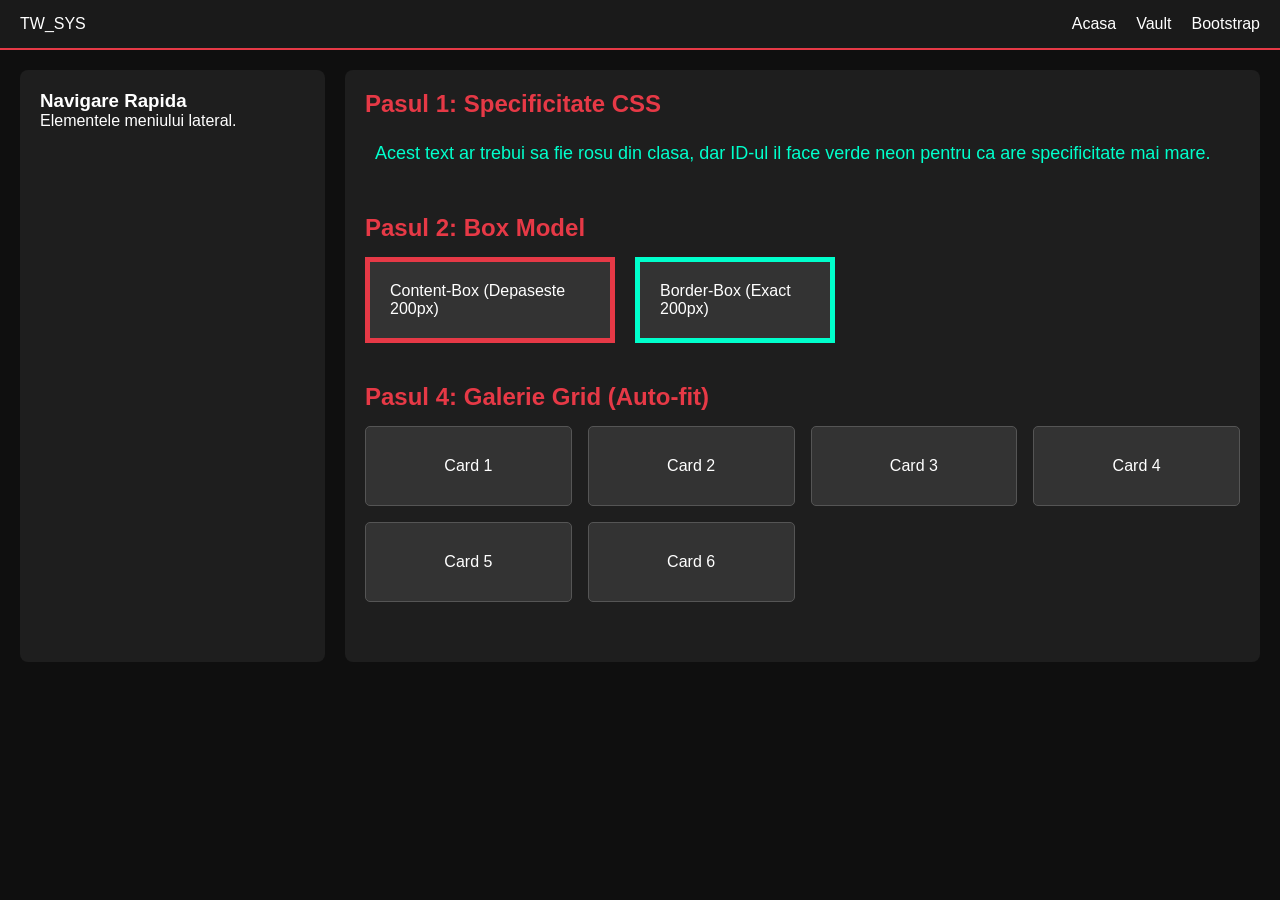
<file: HTML/index.html>
<!DOCTYPE html>
<html lang="ro">
<head>
    <meta charset="UTF-8">
    <meta name="viewport" content="width=device-width, initial-scale=1.0">
    <title>Comunitatea TW</title>
    <link rel="stylesheet" href="../CSS/style.css">
</head>
<body>
    <!-- Step 3: Flexbox Navigation -->
    <nav>
        <div class="brand">TW_SYS</div>
        <div class="nav-links">
            <a href="#">Acasa</a>
            <a href="#">Vault</a>
            <a href="bootstrap-gallery.html">Bootstrap</a>
        </div>
    </nav>

    <!-- Step 5: Responsive Layout (Sidebar + Main) -->
    <div class="layout">
        <aside class="sidebar">
            <h3>Navigare Rapida</h3>
            <p>Elementele meniului lateral.</p>
        </aside>
        
        <main class="content">
            <!-- Step 1: CSS Selectors -->
            <section>
                <h2>Pasul 1: Specificitate CSS</h2>
                <p class="important" id="regula-castigatoare">Acest text ar trebui sa fie rosu din clasa, dar ID-ul il face verde neon pentru ca are specificitate mai mare.</p>
            </section>

            <!-- Step 2: CSS Box Model -->
            <section>
                <h2>Pasul 2: Box Model</h2>
                <div class="box-container">
                    <div class="card-a">Content-Box (Depaseste 200px)</div>
                    <div class="card-b">Border-Box (Exact 200px)</div>
                </div>
            </section>

            <!-- Step 4: CSS Grid Gallery -->
            <section>
                <h2>Pasul 4: Galerie Grid (Auto-fit)</h2>
                <div class="gallery">
                    <div class="grid-card">Card 1</div>
                    <div class="grid-card">Card 2</div>
                    <div class="grid-card">Card 3</div>
                    <div class="grid-card">Card 4</div>
                    <div class="grid-card">Card 5</div>
                    <div class="grid-card">Card 6</div>
                </div>
            </section>
        </main>
    </div>
</body>
</html>
</file>
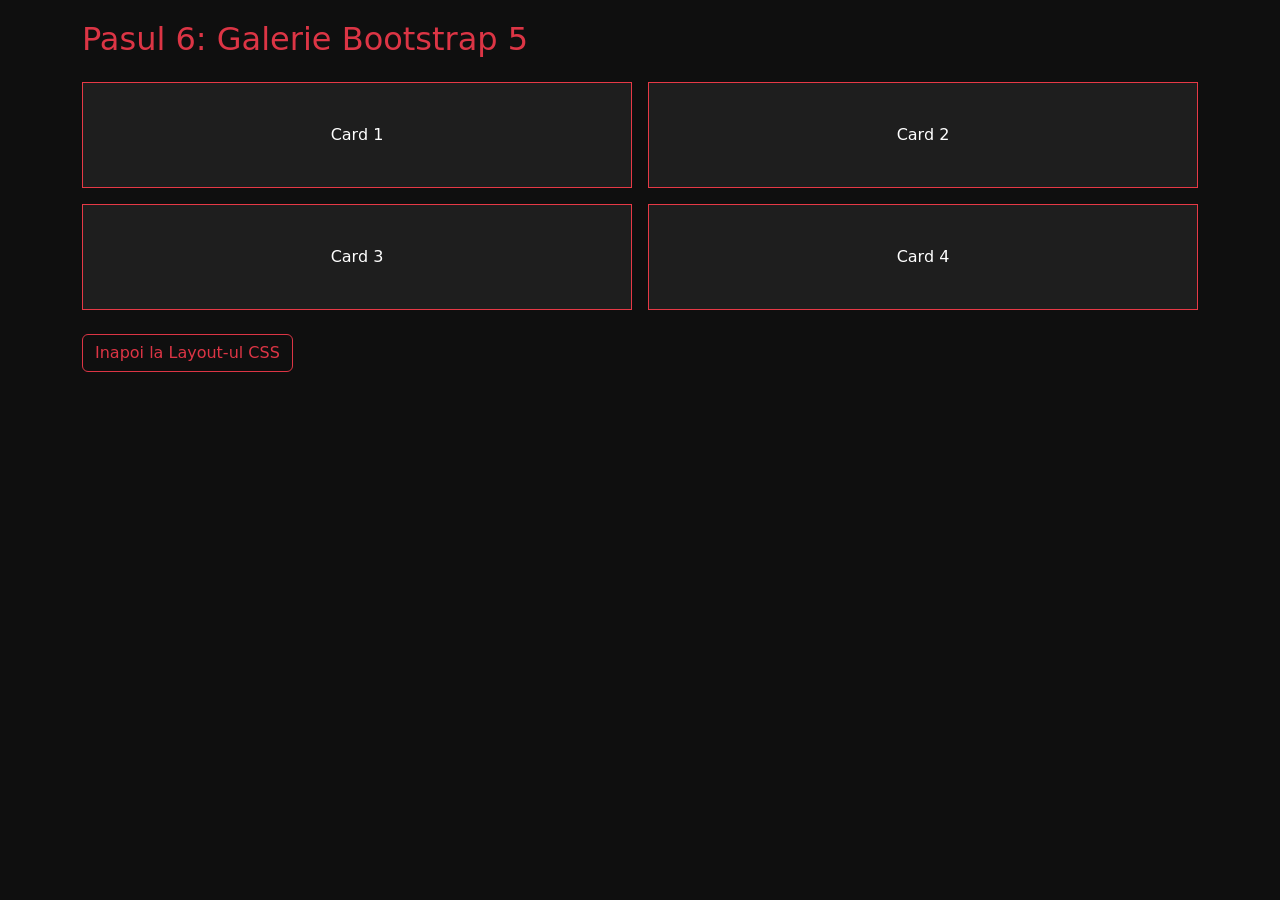
<file: HTML/bootstrap-gallery.html>
<!DOCTYPE html>
<html lang="ro">
<head>
    <meta charset="UTF-8">
    <meta name="viewport" content="width=device-width, initial-scale=1.0">
    <title>Bootstrap Gallery</title>
    <link href="https://cdn.jsdelivr.net/npm/bootstrap@5.3.3/dist/css/bootstrap.min.css" rel="stylesheet">
    <style>
        body { background-color: #0f0f0f; color: white; padding: 20px; }
        .card-custom { background-color: #1e1e1e; border: 1px solid #e63946; padding: 40px; text-align: center; }
    </style>
</head>
<body>
    <div class="container">
        <h2 class="mb-4 text-danger">Pasul 6: Galerie Bootstrap 5</h2>
        <div class="row g-3">
            <div class="col-12 col-md-6"><div class="card-custom">Card 1</div></div>
            <div class="col-12 col-md-6"><div class="card-custom">Card 2</div></div>
            <div class="col-12 col-md-6"><div class="card-custom">Card 3</div></div>
            <div class="col-12 col-md-6"><div class="card-custom">Card 4</div></div>
        </div>
        <a href="index.html" class="btn btn-outline-danger mt-4">Inapoi la Layout-ul CSS</a>
    </div>
</body>
</html>
</file>
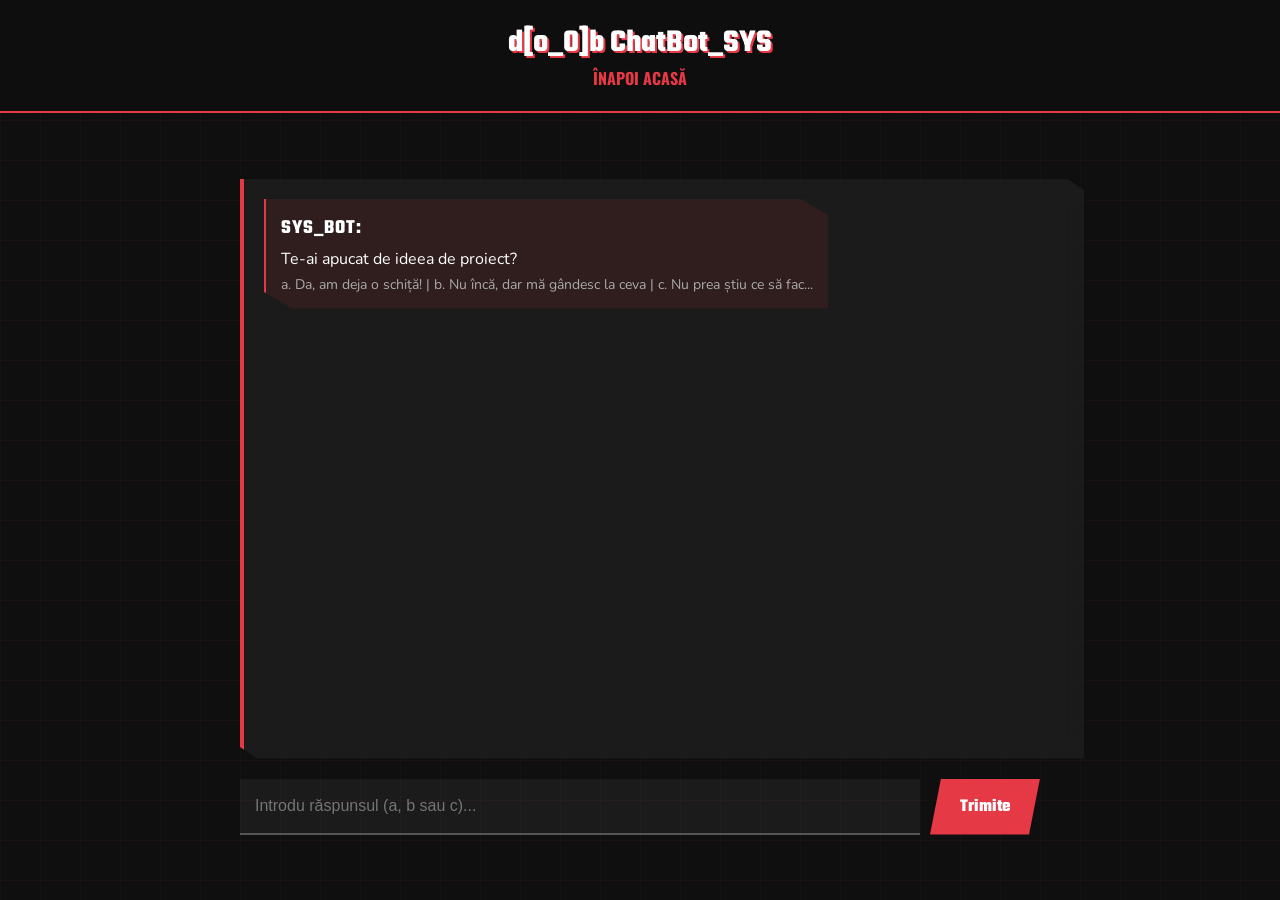
<file: HTML/chatbot.html>
<!DOCTYPE html>
<html lang="ro">
<head>
    <meta charset="UTF-8">
    <meta name="viewport" content="width=device-width, initial-scale=1.0">
    <title>Chatbot - Comunitatea TW</title>
    <link rel="stylesheet" href="../CSS/chatbot_style.css">
</head>
<body>
    <header>
        <div class="header-container">
            <h1>d[o_0]b ChatBot_SYS</h1>
            <nav>
                <a href="home.html">Înapoi Acasă</a>
            </nav>
        </div>
    </header>
    
    <main>
        <div class="chat-container" id="chat-container"></div>
        <form id="chat-form">
            <input type="text" id="user-input" placeholder="Introdu răspunsul (a, b sau c)..." autocomplete="off">
            <button type="submit" class="btn">Trimite</button>
        </form>
    </main>
    
    <script src="../JS/chatbot_js.js"></script>
</body>
</html>
</file>
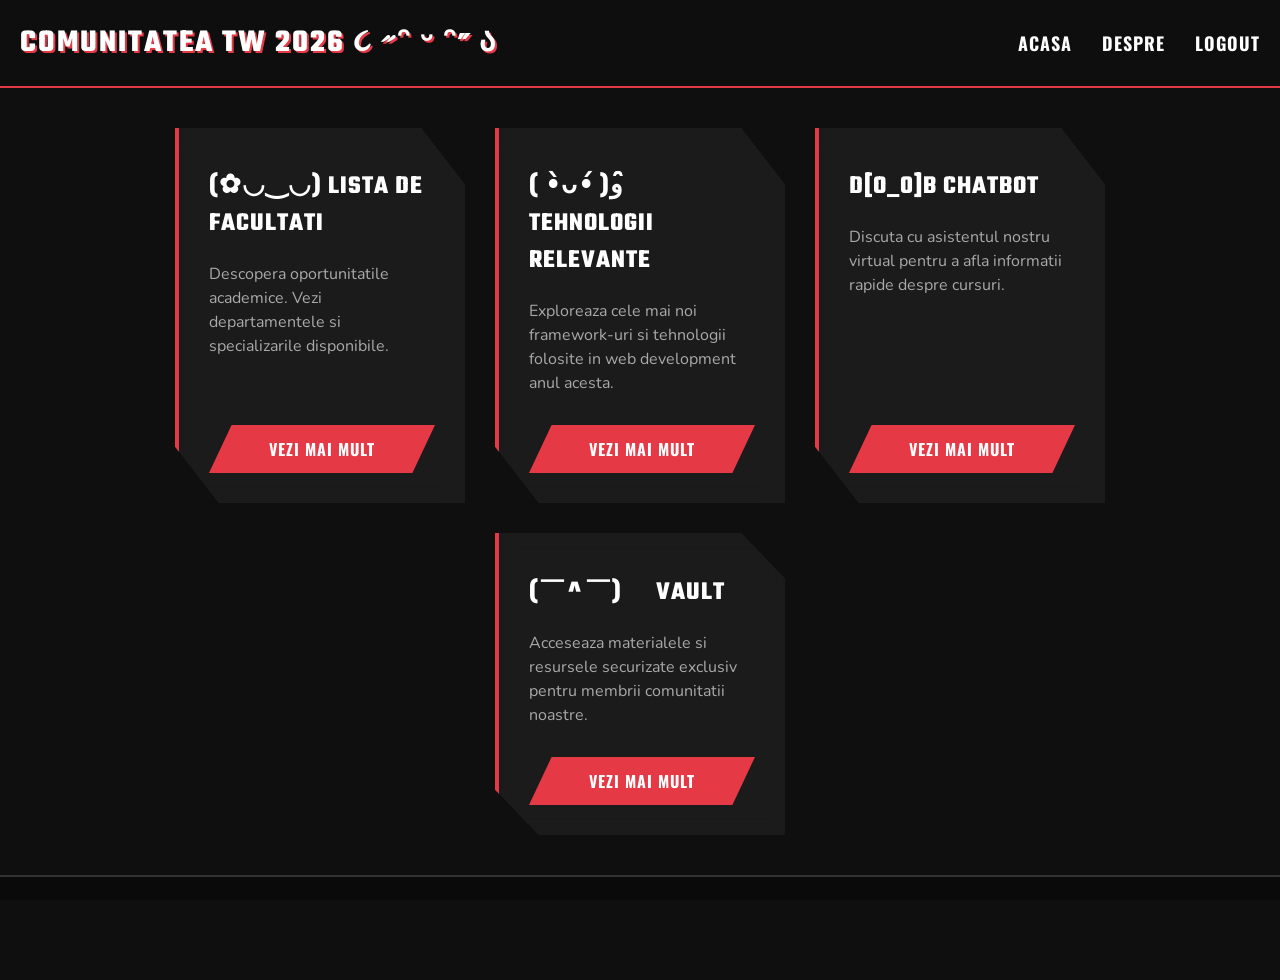
<file: HTML/home.html>
<!DOCTYPE html>
<html lang="ro">
<head>
    <meta charset="UTF-8">
    <meta name="viewport" content="width=device-width, initial-scale=1.0">
    <title>Home Page</title>
    <link href="https://fonts.googleapis.com/css2?family=Nunito:wght@400;700&display=swap" rel="stylesheet">
    <link rel="stylesheet" href="../CSS/home_style.css">
</head>
<body>
    <header>
        <div class="container header-container">
            <h1>Comunitatea TW 2026 ૮ ˶ᵔ ᵕ ᵔ˶ ა</h1>
            <nav>
                <a href="home.html">Acasa</a>
                <a href="#">Despre</a>
                <a href="login.html">Logout</a>
            </nav>
        </div>
    </header>

    <main class="container">
        <section class="columns">
            <div class="column">
                <h2>(✿◡‿◡) Lista de facultati</h2>
                <p>Descopera oportunitatile academice. Vezi departamentele si specializarile disponibile.</p>
                <a href="universities.html" class="btn">Vezi mai mult</a>
            </div>
            <div class="column">
                <h2>( •̀ᴗ•́ )و ̑̑ Tehnologii relevante</h2>
                <p>Exploreaza cele mai noi framework-uri si tehnologii folosite in web development anul acesta.</p>
                <a href="index.html" class="btn">Vezi mai mult</a>
            </div>
            <div class="column">
                <h2>d[o_0]b ChatBot</h2>
                <p>Discuta cu asistentul nostru virtual pentru a afla informatii rapide despre cursuri.</p>
                <a href="chatbot.html" class="btn">Vezi mai mult</a>
            </div>
            <div class="column">
                <h2>(￣^￣)ゞ Vault</h2>
                <p>Acceseaza materialele si resursele securizate exclusiv pentru membrii comunitatii noastre.</p>
                <a href="#" class="btn">Vezi mai mult</a>
            </div>
        </section>
    </main>

    <footer>
        <div class="container">
            <p>&copy; 2026 Comunitatea de Tehnologii Web</p>
            <p>
                <a href="#">Universitatea de Vest din Timisoara</a> | 
                <a href="#">Facultatea de Informatica</a>
            </p>
        </div>
    </footer>
</body>
</html>
</file>
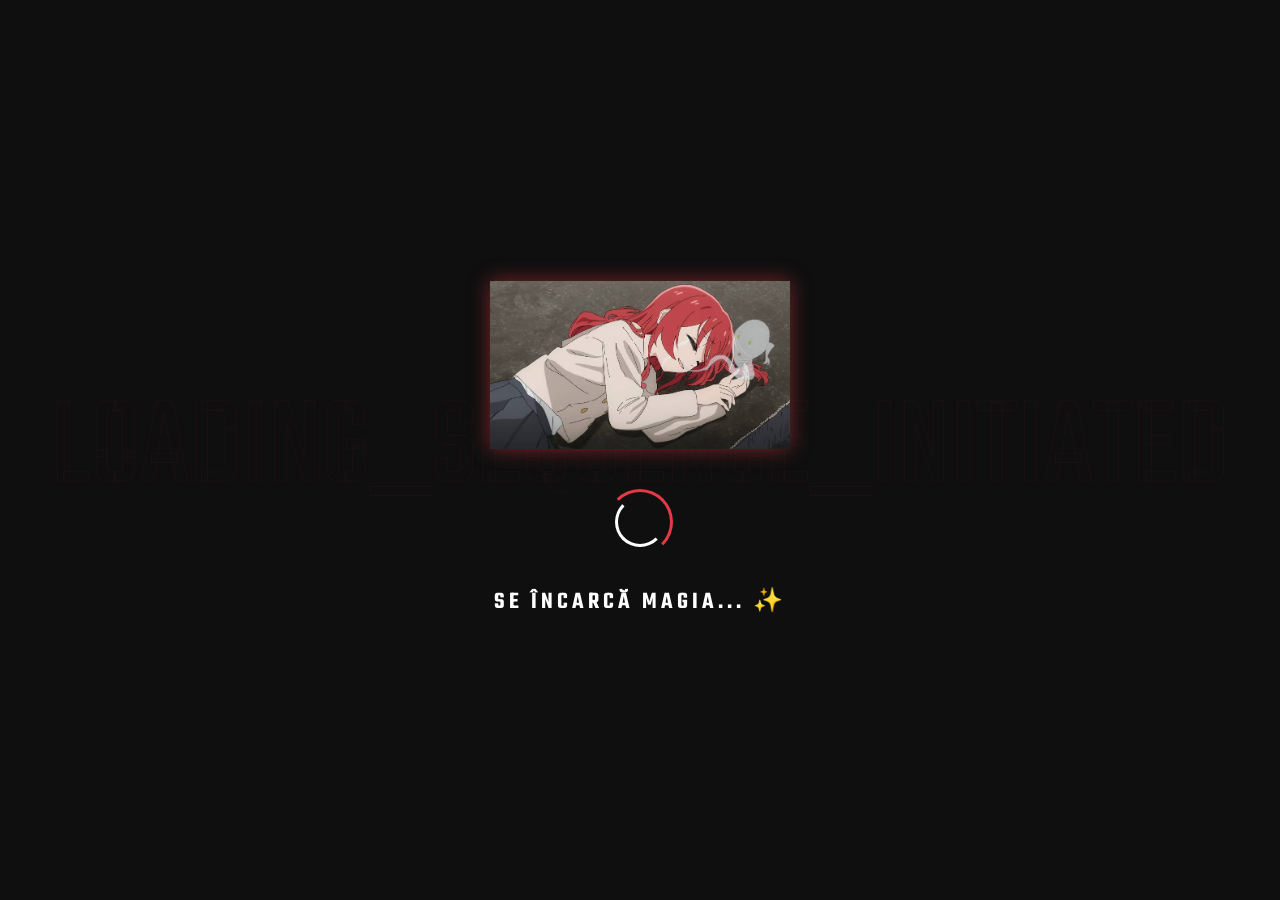
<file: HTML/loading.html>
<!DOCTYPE html>
<html lang="ro">
<head>
    <meta charset="UTF-8">
    <meta name="viewport" content="width=device-width, initial-scale=1.0">
    <title>Loading Page</title>
    <!-- Redirect to login.html after 2.5s -->
    <meta http-equiv="refresh" content="2.5;url=login.html">
    <link href="https://fonts.googleapis.com/css2?family=Nunito:wght@400;700&display=swap" rel="stylesheet">
    <link rel="stylesheet" href="../CSS/style.css">
    <link rel="stylesheet" href="../CSS/loading_style.css">
</head>
<body>
    <div class="loading-container">
        <img src="../MEDIA/logo.png" alt="Logo" class="logo">
        <div class="loader-wrapper">
            <div class="loader"></div>
            <p class="loading-text">Se încarcă magia... ✨</p>
        </div>
    </div>
</body>
</html>
</file>
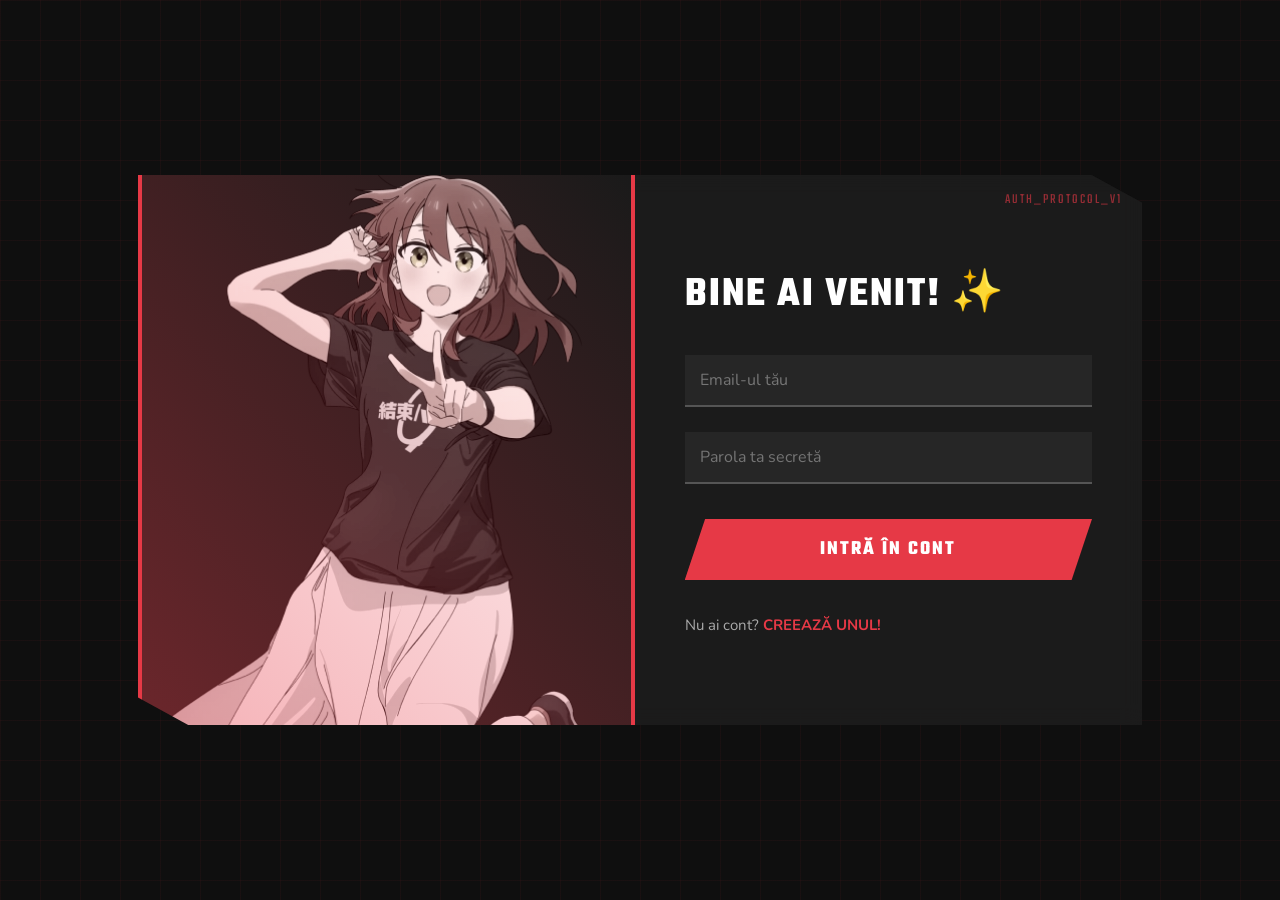
<file: HTML/login.html>
<!DOCTYPE html>
<html lang="ro">
<head>
    <meta charset="UTF-8">
    <meta name="viewport" content="width=device-width, initial-scale=1.0">
    <title>Login Page</title>
    <link href="https://fonts.googleapis.com/css2?family=Nunito:wght@400;700&display=swap" rel="stylesheet">
    <link rel="stylesheet" href="../CSS/style.css">
    <link rel="stylesheet" href="../CSS/login_style.css">
</head>
<body>
    <div class="login-container">
        <div class="login-image">
            <img src="../MEDIA/login_image.jpg" alt="Anime Girl Login">
        </div>
        <div class="separator"></div>
        <div class="login-form">    
            <h2>Bine ai venit! ✨</h2>
            <input type="email" placeholder="Email-ul tău">
            <input type="password" placeholder="Parola ta secretă">
            <button onclick="window.location.href='home.html'">Intră în cont</button>
            <p class="register-text">
                Nu ai cont? <a href="register.html">Creează unul!</a>
            </p>
        </div>
    </div>
</body>
</html>
</file>
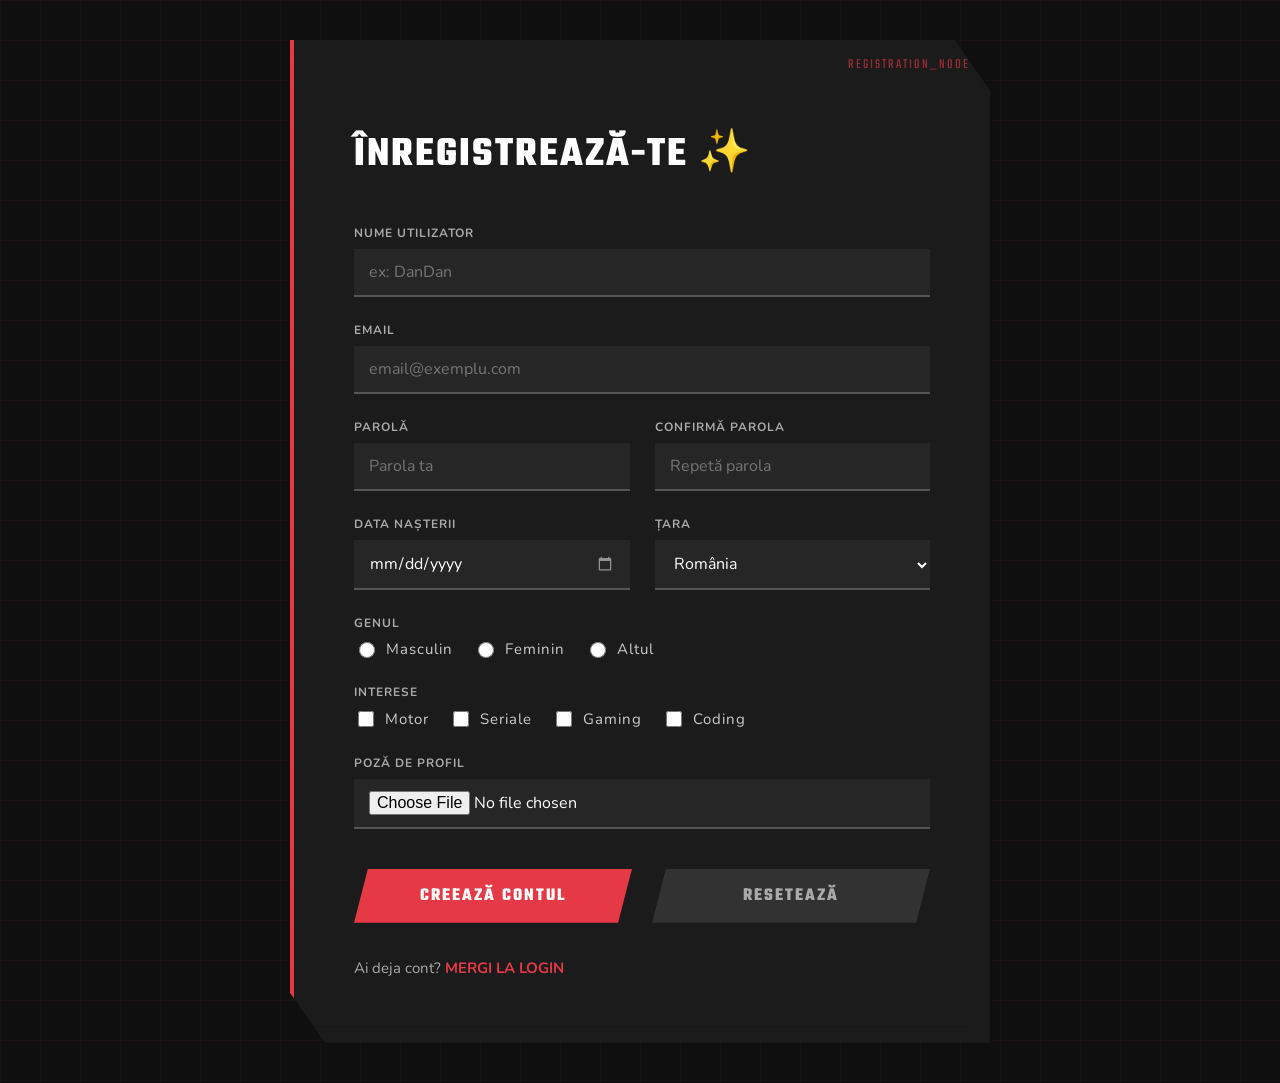
<file: HTML/register.html>
<!DOCTYPE html>
<html lang="ro">
<head>
    <meta charset="UTF-8">
    <meta name="viewport" content="width=device-width, initial-scale=1.0">
    <title>Register Page</title>
    <link href="https://fonts.googleapis.com/css2?family=Nunito:wght@400;700&display=swap" rel="stylesheet">
    <link rel="stylesheet" href="../CSS/register_style.css">
</head>
<body>
    <main class="page">
        <section class="card">
            <h1>Înregistrează-te ✨</h1>
            <form class="register-form" action="#" method="post" enctype="multipart/form-data">
                <div class="row">
                    <label for="username">Nume utilizator</label>
                    <input type="text" name="username" id="username" placeholder="ex: DanDan" required>
                </div>
                <div class="row">
                    <label for="email">Email</label>
                    <input type="email" name="email" id="email" placeholder="email@exemplu.com" required>
                </div>
                <div class="row two-col">
                    <div>
                        <label for="password">Parolă</label>
                        <input type="password" name="password" id="password" placeholder="Parola ta" required>
                    </div>
                    <div>
                        <label for="confirm_password">Confirmă parola</label>
                        <input type="password" name="confirm_password" id="confirm_password" placeholder="Repetă parola" required>
                    </div>
                </div>
                <div class="row two-col">
                    <div>
                        <label for="dob">Data nașterii</label>
                        <input type="date" name="dob" id="dob" required>
                    </div>
                    <div>
                        <label for="country">Țara</label>
                        <select name="country" id="country">
                            <option value="ro">România</option>
                            <option value="jp">Japonia</option>
                            <option value="uk">Marea Britanie</option>
                            <option value="us">SUA</option>
                        </select>
                    </div>
                </div>
                <div class="row">
                    <label>Genul</label>
                    <div class="radio-group">
                        <label><input type="radio" name="gender" value="m"> Masculin</label>
                        <label><input type="radio" name="gender" value="f"> Feminin</label>
                        <label><input type="radio" name="gender" value="o"> Altul</label>
                    </div>
                </div>
                <div class="row">
                    <label>Interese</label>
                    <div class="checkbox-grid">
                        <label><input type="checkbox" name="interests" value="anime"> Motor</label>
                        <label><input type="checkbox" name="interests" value="manga"> Seriale</label>
                        <label><input type="checkbox" name="interests" value="gaming"> Gaming</label>
                        <label><input type="checkbox" name="interests" value="coding"> Coding</label>
                    </div>
                </div>
                <div class="row">
                    <label for="profile_pic">Poză de profil</label>
                    <input type="file" name="profile_pic" id="profile_pic">
                </div>
                
                <div class="actions">
                    <button type="button" class="btn primary" onclick="window.location.href='home.html'">Creează Contul</button>
                    <button type="reset" class="btn ghost">Resetează</button>
                </div>
                <p class="login-link">
                    Ai deja cont? <a href="login.html">Mergi la login</a>
                </p>
            </form>
        </section>
    </main>
</body>
</html>
</file>
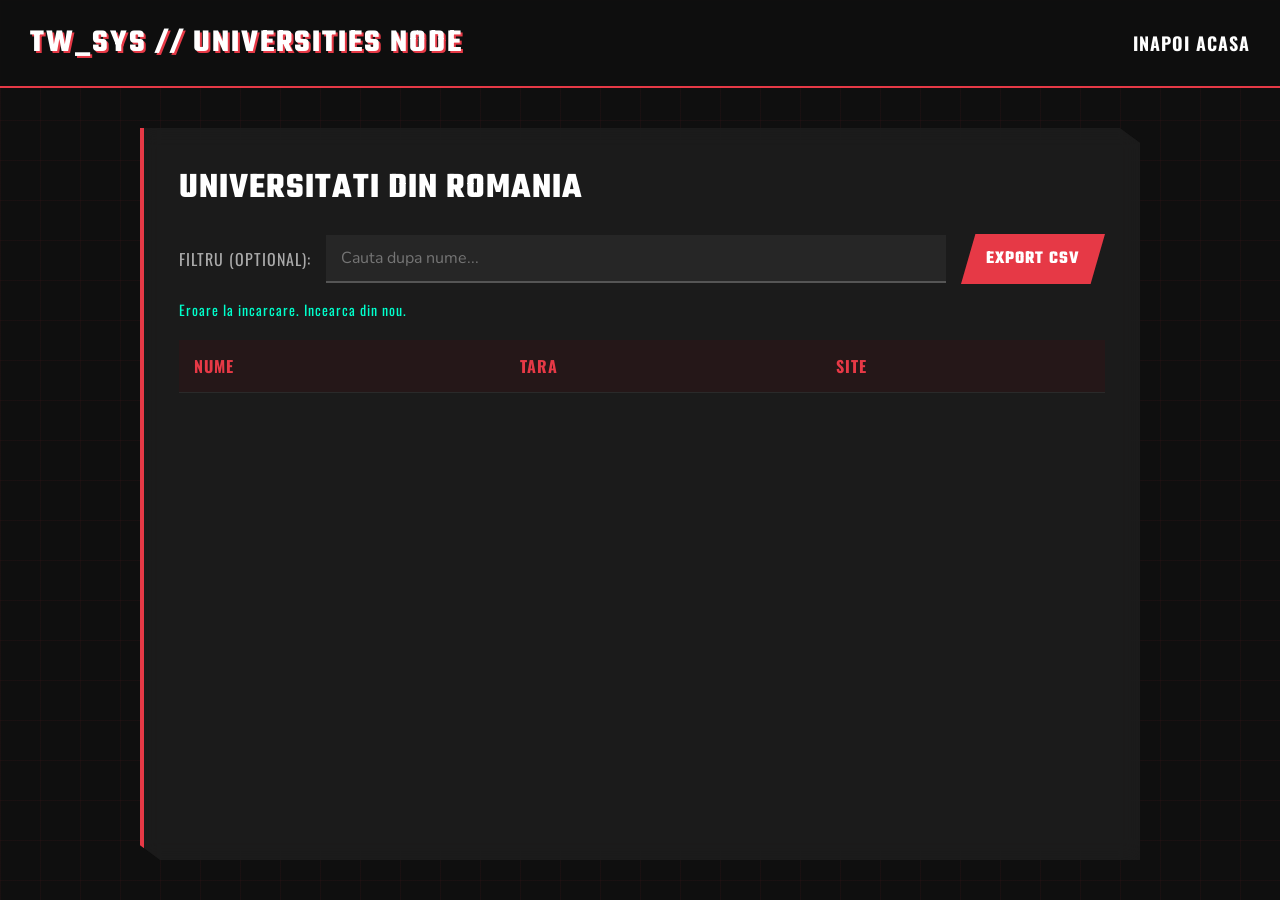
<file: HTML/universities.html>
<!DOCTYPE html>
<html lang="ro">
<head>
    <meta charset="UTF-8">
    <meta name="viewport" content="width=device-width, initial-scale=1.0">
    <title>Universitati - Comunitatea TW</title>
    <link rel="stylesheet" href="../CSS/universities_style.css">
</head>
<body>
    <header>
        <div class="header-container">
            <h1>TW_SYS // Universities Node</h1>
            <nav>
                <a href="home.html">Inapoi Acasa</a>
            </nav>
        </div>
    </header>

    <main>
        <div class="container">
            <h2>Universitati din Romania</h2>
            <div class="controls">
                <label for="q">Filtru (optional):</label>
                <input type="text" id="q" placeholder="Cauta dupa nume..." autocomplete="off" />
                <button id="exportBtn" class="btn">Export CSV</button>
            </div>
            <div id="status" class="status">Se incarca datele...</div>
            
            <div class="table-wrapper">
                <table>
                    <thead>
                        <tr>
                            <th>Nume</th>
                            <th>Tara</th>
                            <th>Site</th>
                        </tr>
                    </thead>
                    <tbody id="tbody"></tbody>
                </table>
            </div>
        </div>
    </main>

    <script src="../JS/universities_js.js"></script>
</body>
</html>
</file>
<file: CSS/style.css>
* {
    margin: 0;
    padding: 0;
}

body {
    background-color: #0f0f0f;
    color: #ffffff;
    font-family: sans-serif;
}

/* Step 3: Flexbox Navbar */
nav {
    display: flex;
    justify-content: space-between;
    align-items: center;
    gap: 1rem;
    background-color: #1a1a1a;
    padding: 15px 20px;
    border-bottom: 2px solid #e63946;
}

.nav-links {
    display: flex;
    gap: 20px;
}

.nav-links a {
    color: #fff;
    text-decoration: none;
}

/* Step 5: Layout (Mobile First, then Desktop) */
.layout {
    display: grid;
    grid-template-columns: 1fr;
    padding: 20px;
    gap: 20px;
}

@media (min-width: 768px) {
    .layout {
        grid-template-columns: 1fr 3fr; 
    }
}

.sidebar, .content {
    background-color: #1e1e1e;
    padding: 20px;
    border-radius: 8px;
}

section { margin-bottom: 40px; }
h2 { color: #e63946; margin-bottom: 15px; }

/* Step 1: Specificity */
.important {
    color: red;
    font-size: 18px;
    padding: 10px;
}

#regula-castigatoare {
    color: #00ffcc; 
}

/* Step 2: Box Model */
.box-container {
    display: flex;
    gap: 20px;
    flex-wrap: wrap;
}

.card-a {
    box-sizing: content-box;
    width: 200px;
    padding: 20px;
    border: 5px solid #e63946;
    background: #333;
}

.card-b {
    box-sizing: border-box;
    width: 200px;
    padding: 20px;
    border: 5px solid #00ffcc;
    background: #333;
}

/* CSS Grid Gallery */
.gallery {
    display: grid;
    grid-template-columns: repeat(auto-fit, minmax(min(100%, 200px), 1fr));
    gap: 1rem;
}

.grid-card {
    background-color: #333;
    padding: 30px;
    text-align: center;
    border: 1px solid #555;
    border-radius: 5px;
}
</file>
<file: CSS/chatbot_style.css>
@import url('https://fonts.googleapis.com/css2?family=Teko:wght@400;600;700&family=Oswald:wght@400;700&family=Nunito:wght@400;700&display=swap');

body {
    background-color: #0f0f0f;
    font-family: 'Nunito', sans-serif;
    color: #ffffff;
    margin: 0;
    display: flex;
    flex-direction: column;
    align-items: center;
    min-height: 100vh;
    background-image: 
        linear-gradient(rgba(230, 57, 70, 0.05) 1px, transparent 1px),
        linear-gradient(90deg, rgba(230, 57, 70, 0.05) 1px, transparent 1px);
    background-size: 40px 40px;
}

header {
    width: 100%;
    background-color: rgba(15, 15, 15, 0.9);
    padding: 20px;
    border-bottom: 2px solid #e63946;
    text-align: center;
}

header h1 {
    font-family: 'Teko', sans-serif;
    font-size: 32px;
    color: #ffffff;
    margin: 0;
    text-shadow: 2px 2px 0px #e63946;
}

header nav a {
    color: #e63946;
    text-decoration: none;
    font-weight: 700;
    font-family: 'Oswald', sans-serif;
    text-transform: uppercase;
}

main {
    flex: 1;
    display: flex;
    flex-direction: column;
    justify-content: center;
    width: 100%;
    max-width: 800px;
    padding: 20px;
}

.chat-container {
    flex: 1;
    width: 100%;
    max-height: 60vh;
    padding: 20px;
    background-color: rgba(30, 30, 30, 0.8);
    border-left: 4px solid #e63946;
    box-shadow: 0 10px 30px rgba(0, 0, 0, 0.8);
    overflow-y: auto;
    backdrop-filter: blur(10px);
    clip-path: polygon(0 0, 98% 0, 100% 2%, 100% 100%, 2% 100%, 0 98%);
    margin-bottom: 20px;
    display: flex;
    flex-direction: column;
    gap: 15px;
}

.chat-container::-webkit-scrollbar { width: 8px; }
.chat-container::-webkit-scrollbar-track { background: rgba(0,0,0,0.2); }
.chat-container::-webkit-scrollbar-thumb { background: #e63946; }

.message {
    padding: 15px;
    max-width: 80%;
    font-size: 16px;
    clip-path: polygon(0 0, 95% 0, 100% 15%, 100% 100%, 5% 100%, 0 85%);
}

.message strong {
    font-family: 'Teko', sans-serif;
    font-size: 20px;
    letter-spacing: 1px;
    display: block;
    margin-bottom: 5px;
}

.message.bot {
    background-color: rgba(230, 57, 70, 0.1);
    align-self: flex-start;
    border-left: 2px solid #e63946;
}

.message.user {
    background-color: rgba(255, 255, 255, 0.1);
    align-self: flex-end;
    border-right: 2px solid #ffffff;
    text-align: right;
}

#chat-form {
    display: flex;
    gap: 10px;
    width: 100%;
}

#user-input {
    flex: 1;
    padding: 15px;
    border: none;
    border-bottom: 2px solid #555;
    background-color: rgba(255, 255, 255, 0.05);
    color: white;
    font-size: 16px;
    transition: all 0.3s ease;
}

#user-input:focus {
    outline: none;
    border-bottom: 2px solid #e63946;
    background-color: rgba(230, 57, 70, 0.1);
}

.btn {
    padding: 15px 30px;
    background-color: #e63946;
    border: none;
    color: white;
    font-size: 18px;
    font-family: 'Teko', sans-serif;
    font-weight: 700;
    cursor: pointer;
    clip-path: polygon(10% 0, 100% 0, 90% 100%, 0% 100%);
    transition: transform 0.3s ease;
}
.btn:hover { transform: scale(1.05); background-color: #ffffff; color: #e63946; }
</file>
<file: CSS/home_style.css>
@import url('https://fonts.googleapis.com/css2?family=Teko:wght@400;600;700&family=Oswald:wght@400;700&family=Nunito:wght@400;700&display=swap');

* {
    box-sizing: border-box;
    margin: 0;
    padding: 0;
}

html, body {
    height: 100%;
    font-family: 'Oswald', sans-serif;
    background-color: #0f0f0f;
    color: #ffffff;
    display: flex;
    flex-direction: column;
    overflow-x: hidden;
}

body::before {
    content: "COMUNITATEA TW";
    position: fixed;
    top: 50%;
    left: 50%;
    transform: translate(-50%, -50%) rotate(-5deg);
    font-family: 'Teko', sans-serif;
    font-size: 15rem;
    font-weight: 700;
    color: transparent;
    -webkit-text-stroke: 2px rgba(230, 57, 70, 0.05);
    z-index: -1;
    white-space: nowrap;
    pointer-events: none;
}

body::after {
    content: "";
    position: fixed;
    top: 0; left: 0; width: 100%; height: 100%;
    background-image: 
        linear-gradient(rgba(230, 57, 70, 0.05) 1px, transparent 1px),
        linear-gradient(90deg, rgba(230, 57, 70, 0.05) 1px, transparent 1px);
    background-size: 40px 40px;
    z-index: -2;
    pointer-events: none;
}

.container {
    width: 100%;
    max-width: 1400px;
    margin: 0 auto;
    padding: 0 20px;
}

main {
    flex: 1;
    padding: 60px 20px;
    position: relative;
    z-index: 1;
}

header {
    background-color: rgba(15, 15, 15, 0.9);
    padding: 20px 0;
    border-bottom: 2px solid #e63946;
    backdrop-filter: blur(5px);
    position: sticky;
    top: 0;
    z-index: 100;
}

.header-container {
    display: flex;
    flex-direction: row;
    justify-content: space-between;
    align-items: center;
}

header h1 {
    color: #ffffff;
    font-size: 32px;
    font-family: 'Teko', sans-serif;
    letter-spacing: 2px;
    margin: 0;
    text-transform: uppercase;
    text-shadow: 2px 2px 0px #e63946;
}

header nav {
    display: flex;
    gap: 30px;
}

header nav a {
    color: #ffffff;
    text-decoration: none;
    font-weight: 700;
    font-size: 18px;
    text-transform: uppercase;
    letter-spacing: 1px;
    position: relative;
    padding: 5px 0;
    transition: color 0.3s;
}

header nav a::after {
    content: '';
    position: absolute;
    bottom: 0;
    left: 0;
    width: 0%;
    height: 3px;
    background-color: #e63946;
    transition: width 0.3s ease;
    clip-path: polygon(0 0, 100% 0, 90% 100%, 0% 100%);
}

header nav a:hover {
    color: #e63946;
}

header nav a:hover::after {
    width: 100%;
}

.columns {
    display: flex;
    justify-content: center;
    gap: 30px;
    margin: 40px 0;
    flex-wrap: wrap;
}

.column {
    background-color: rgba(30, 30, 30, 0.8);
    padding: 40px 30px 30px 30px;
    width: 290px;
    border-left: 4px solid #e63946;
    color: #ffffff;
    display: flex;
    flex-direction: column;
    position: relative;
    clip-path: polygon(0 0, 85% 0, 100% 15%, 100% 100%, 15% 100%, 0 85%);
    transition: transform 0.3s ease, background-color 0.3s ease;
    backdrop-filter: blur(10px);
}

.column:hover {
    transform: translateY(-10px) scale(1.02);
    background-color: rgba(45, 45, 45, 0.9);
}

.column h2 {
    margin-bottom: 20px;
    color: #ffffff;
    font-size: 26px;
    font-family: 'Teko', sans-serif;
    letter-spacing: 1px;
    text-transform: uppercase;
}

.column p {
    margin-bottom: 30px;
    font-size: 16px;
    line-height: 1.5;
    flex-grow: 1;
    color: #aaaaaa;
    font-family: 'Nunito', sans-serif;
}

.btn {
    display: inline-block;
    padding: 12px 20px;
    background-color: #e63946;
    color: white;
    text-decoration: none;
    text-align: center;
    font-weight: 700;
    text-transform: uppercase;
    letter-spacing: 1px;
    clip-path: polygon(10% 0, 100% 0, 90% 100%, 0% 100%);
    transition: all 0.3s cubic-bezier(0.25, 0.8, 0.25, 1);
    position: relative;
}

.btn:hover {
    background-color: #ffffff;
    color: #e63946;
    transform: scale(1.05);
}

footer {
    background-color: #0a0a0a;
    text-align: center;
    padding: 25px 0;
    border-top: 2px solid #333;
}

footer p {
    margin: 5px 0;
    color: #666;
    font-size: 14px;
    font-family: 'Nunito', sans-serif;
}

footer a {
    color: #e63946;
    text-decoration: none;
    font-weight: 700;
    transition: color 0.3s;
}

footer a:hover {
    color: #ffffff;
}

@media (max-width: 900px) {
    .columns {
        justify-content: center;
    }
    .column {
        width: 320px;
    }
}

@media (max-width: 750px) {
    body::before {
        font-size: 8rem;
    }
    .column {
        width: 100%;
        max-width: 400px;
    }
    .header-container {
        flex-direction: column;
        gap: 15px;
    }
    header nav {
        flex-wrap: wrap;
        justify-content: center;
        gap: 15px;
    }
}
</file>
<file: CSS/loading_style.css>
@import url('https://fonts.googleapis.com/css2?family=Teko:wght@400;600;700&display=swap');

body {
    background-color: #0f0f0f;
    font-family: 'Teko', sans-serif;
    margin: 0;
    display: flex;
    justify-content: center;
    align-items: center;
    height: 100vh;
    overflow: hidden;
}

.loading-container {
    display: flex;
    flex-direction: column;
    align-items: center;
    justify-content: center;
    background-color: transparent;
    text-align: center;
    position: relative;
    z-index: 10;
    /* Added padding and max-width for better image handling */
    padding: 20px;
    max-width: 600px;
}

.logo {
    width: 100%;
    max-width: 300px; /* Adjust this value based on your actual image size */
    height: auto;
    margin-bottom: 40px;
    filter: drop-shadow(0 0 10px rgba(230, 57, 70, 0.5));
    animation: float 3s ease-in-out infinite;
    /* Ensure the image fits nicely */
    object-fit: contain;
}

.loader-wrapper {
    display: flex;
    flex-direction: column;
    align-items: center;
    position: relative;
}

.loader {
    width: 60px;
    height: 60px;
    border: 3px solid transparent;
    border-top: 3px solid #e63946;
    border-right: 3px solid #e63946;
    border-radius: 50%;
    animation: spin 1s linear infinite;
    position: relative;
}

.loader::before {
    content: '';
    position: absolute;
    top: 5px; left: 5px; right: 5px; bottom: 5px;
    border: 3px solid transparent;
    border-bottom: 3px solid #ffffff;
    border-left: 3px solid #ffffff;
    border-radius: 50%;
    animation: spin 2s linear infinite reverse;
}

.loading-text {
    margin-top: 30px;
    color: #ffffff;
    font-weight: 600;
    font-size: 24px;
    letter-spacing: 4px;
    text-transform: uppercase;
    animation: glitch 1.5s infinite;
}

body::before {
    content: "LOADING_SEQUENCE_INITIATED";
    position: absolute;
    top: 50%; left: 50%;
    transform: translate(-50%, -50%);
    font-size: 8rem;
    color: transparent;
    -webkit-text-stroke: 1px rgba(230, 57, 70, 0.05);
    white-space: nowrap;
    z-index: 1;
    pointer-events: none;
}

@keyframes spin {
    0% { transform: rotate(0deg); }
    100% { transform: rotate(360deg); }
}

@keyframes float {
    0% { transform: translateY(0px); }
    50% { transform: translateY(-10px); }
    100% { transform: translateY(0px); }
}

@keyframes glitch {
    0% { opacity: 1; transform: translateX(0); }
    2% { transform: translateX(2px); color: #e63946; }
    4% { transform: translateX(-2px); color: #ffffff; }
    6% { transform: translateX(0); }
    50% { opacity: 0.8; }
    100% { opacity: 1; }
}
</file>
<file: CSS/login_style.css>
@import url('https://fonts.googleapis.com/css2?family=Teko:wght@400;600;700&family=Oswald:wght@400;700&family=Nunito:wght@400;700&display=swap');

body {
    background-color: #0f0f0f;
    font-family: 'Oswald', sans-serif;
    display: flex;
    justify-content: center;
    align-items: center;
    min-height: 100vh;
    margin: 0;
    background-image: 
        linear-gradient(rgba(230, 57, 70, 0.05) 1px, transparent 1px),
        linear-gradient(90deg, rgba(230, 57, 70, 0.05) 1px, transparent 1px);
    background-size: 40px 40px;
}

.login-container {
    display: flex;
    width: 80%;
    max-width: 1000px;
    height: 550px;
    min-height: 400px;
    background-color: rgba(30, 30, 30, 0.8);
    box-shadow: 0 10px 30px rgba(0, 0, 0, 0.8);
    overflow: hidden;
    backdrop-filter: blur(10px);
    clip-path: polygon(0 0, 95% 0, 100% 5%, 100% 100%, 5% 100%, 0 95%);
    border-left: 4px solid #e63946;
}

.login-image {
    flex: 1.2;
    display: flex;
    justify-content: center;
    align-items: center;
    overflow: hidden;
    background-color: #1a1a1a;
    position: relative;
}

.login-image::after {
    content: '';
    position: absolute;
    top: 0; left: 0; width: 100%; height: 100%;
    background: linear-gradient(45deg, rgba(230,57,70,0.4) 0%, transparent 100%);
    pointer-events: none;
}

.login-image img {
    width: 100%;
    height: 100%;
    object-fit: cover;
    transition: transform 0.6s cubic-bezier(0.25, 0.8, 0.25, 1);
    filter: grayscale(80%) contrast(1.2);
}

.login-container:hover .login-image img {
    transform: scale(1.05);
    filter: grayscale(0%) contrast(1.1);
}

.separator {
    width: 4px;
    background-color: #e63946;
}

.login-form {
    flex: 1;
    display: flex;
    flex-direction: column;
    justify-content: center;
    padding: 40px 50px;
    color: #ffffff;
    background-color: transparent;
    position: relative;
    /* Added to fix layout issues from the screenshot */
    box-sizing: border-box; 
}

.login-form::before {
    content: "AUTH_PROTOCOL_V1";
    position: absolute;
    top: 15px;
    right: 20px;
    font-family: 'Teko', sans-serif;
    color: #e63946;
    font-size: 14px;
    letter-spacing: 2px;
    opacity: 0.6;
}

.login-form h2 {
    margin-bottom: 30px;
    text-align: left;
    font-family: 'Teko', sans-serif;
    color: #ffffff;
    font-size: 42px;
    letter-spacing: 2px;
    text-transform: uppercase;
}

.login-form input {
    width: 100%;
    padding: 14px 15px;
    margin-bottom: 25px;
    border: none;
    border-bottom: 2px solid #555;
    border-radius: 0;
    font-size: 16px;
    font-family: 'Nunito', sans-serif;
    background-color: rgba(255, 255, 255, 0.05);
    color: white;
    transition: all 0.3s ease;
    box-sizing: border-box;
}

.login-form input:focus {
    outline: none;
    border-bottom: 2px solid #e63946;
    background-color: rgba(230, 57, 70, 0.1);
}

.login-form button {
    width: 100%;
    padding: 16px;
    background-color: #e63946;
    border: none;
    color: white;
    font-size: 20px;
    font-weight: 700;
    font-family: 'Teko', sans-serif;
    letter-spacing: 2px;
    text-transform: uppercase;
    cursor: pointer;
    transition: all 0.3s cubic-bezier(0.25, 0.8, 0.25, 1);
    margin-top: 10px;
    clip-path: polygon(5% 0, 100% 0, 95% 100%, 0% 100%);
}

.login-form button:hover {
    background-color: #ffffff;
    color: #e63946;
    transform: scale(1.02);
}

.register-text {
    margin-top: 35px;
    text-align: left;
    font-size: 15px;
    color: #aaaaaa;
    font-family: 'Nunito', sans-serif;
}

.register-text a {
    color: #e63946;
    text-decoration: none;
    font-weight: 700;
    transition: color 0.3s;
    text-transform: uppercase;
}

.register-text a:hover {
    color: #ffffff;
}

@media (max-width: 800px) {
    .login-container {
        flex-direction: column;
        height: auto;
    }
    .login-image {
        height: 200px;
        flex: none;
    }
    .separator {
        width: 100%;
        height: 4px;
    }
}
</file>
<file: CSS/register_style.css>
@import url('https://fonts.googleapis.com/css2?family=Teko:wght@400;600;700&family=Oswald:wght@400;700&family=Nunito:wght@400;700&display=swap');

body {
    background-color: #0f0f0f;
    color: #ffffff;
    font-family: 'Nunito', sans-serif;
    margin: 0;
    padding: 0;
    /* Cyber grid pattern */
    background-image: 
        linear-gradient(rgba(230, 57, 70, 0.05) 1px, transparent 1px),
        linear-gradient(90deg, rgba(230, 57, 70, 0.05) 1px, transparent 1px);
    background-size: 40px 40px;
}

.page {
    display: flex;
    justify-content: center;
    align-items: center;
    padding: 40px 10px;
    min-height: 100vh;
}

.card {
    background-color: rgba(30, 30, 30, 0.8);
    width: 100%;
    max-width: 700px;
    padding: 50px 60px;
    border-left: 4px solid #e63946;
    box-shadow: 0 15px 40px rgba(0, 0, 0, 0.8);
    box-sizing: border-box;
    backdrop-filter: blur(10px);
    clip-path: polygon(0 0, 95% 0, 100% 5%, 100% 100%, 5% 100%, 0 95%);
    position: relative;
}

/* System tech text */
.card::before {
    content: "REGISTRATION_NODE";
    position: absolute;
    top: 15px;
    right: 20px;
    font-family: 'Teko', sans-serif;
    color: #e63946;
    font-size: 14px;
    letter-spacing: 2px;
    opacity: 0.6;
}

.card h1 {
    text-align: left;
    color: #ffffff;
    margin-bottom: 40px;
    font-size: 42px;
    font-family: 'Teko', sans-serif;
    text-transform: uppercase;
    letter-spacing: 2px;
}

.row {
    margin-bottom: 25px;
    text-align: left;
}

.row label {
    display: block;
    margin-bottom: 8px;
    font-weight: 700;
    color: #aaaaaa;
    text-transform: uppercase;
    font-size: 12px;
    letter-spacing: 1px;
}

input[type="text"], input[type="email"], input[type="password"], input[type="date"], select, input[type="file"] {
    width: 100%;
    padding: 12px 15px;
    border: none;
    border-bottom: 2px solid #555;
    background: rgba(255, 255, 255, 0.05);
    color: #ffffff;
    font-size: 16px;
    font-family: 'Nunito', sans-serif;
    box-sizing: border-box;
    transition: all 0.3s ease;
    border-radius: 0;
}

input:focus, select:focus {
    outline: none;
    border-bottom: 2px solid #e63946;
    background-color: rgba(230, 57, 70, 0.1);
}

/* Customizing date picker icon for dark theme */
::-webkit-calendar-picker-indicator {
    filter: invert(1);
    opacity: 0.5;
}

.two-col {
    display: flex;
    gap: 25px;
}

.two-col > div {
    flex: 1;
}

.radio-group, .checkbox-grid {
    display: flex;
    gap: 20px;
    flex-wrap: wrap;
}

.radio-group label, .checkbox-grid label {
    display: flex;
    align-items: center;
    gap: 8px;
    font-weight: 400;
    color: #cccccc;
    margin-bottom: 0;
    cursor: pointer;
    text-transform: none;
    font-size: 15px;
}

/* Custom Checkbox / Radio styling */
input[type="radio"], input[type="checkbox"] {
    accent-color: #e63946;
    width: 16px;
    height: 16px;
    cursor: pointer;
}

.actions {
    display: flex;
    justify-content: space-between;
    margin-top: 40px;
    gap: 20px;
}

.btn {
    padding: 14px 20px;
    font-size: 18px;
    font-weight: 700;
    font-family: 'Teko', sans-serif;
    letter-spacing: 2px;
    text-transform: uppercase;
    cursor: pointer;
    transition: all 0.3s cubic-bezier(0.25, 0.8, 0.25, 1);
    flex: 1;
    text-align: center;
    border: none;
    clip-path: polygon(5% 0, 100% 0, 95% 100%, 0% 100%);
}

.btn.primary {
    background-color: #e63946;
    color: white;
}

.btn.primary:hover {
    background-color: #ffffff;
    color: #e63946;
    transform: scale(1.02);
}

.btn.ghost {
    background-color: rgba(255, 255, 255, 0.1);
    color: #aaaaaa;
}

.btn.ghost:hover {
    background-color: rgba(255, 255, 255, 0.2);
    color: #ffffff;
}

.login-link {
    margin-top: 35px;
    text-align: left;
    color: #aaaaaa;
    font-size: 15px;
}

.login-link a {
    color: #e63946;
    text-decoration: none;
    font-weight: 700;
    transition: color 0.3s;
    text-transform: uppercase;
}

.login-link a:hover {
    color: #ffffff;
}

@media (max-width: 600px) {
    .two-col {
        flex-direction: column;
        gap: 25px;
    }
    .card {
        padding: 40px 25px;
    }
    .actions {
        flex-direction: column;
    }
    .btn {
        width: 100%;
    }
}
</file>
<file: CSS/universities_style.css>
@import url('https://fonts.googleapis.com/css2?family=Teko:wght@400;600;700&family=Oswald:wght@400;700&family=Nunito:wght@400;700&display=swap');

* {
    box-sizing: border-box;
    margin: 0;
    padding: 0;
}

body {
    background-color: #0f0f0f;
    font-family: 'Nunito', sans-serif;
    color: #ffffff;
    display: flex;
    flex-direction: column;
    min-height: 100vh;
    background-image: 
        linear-gradient(rgba(230, 57, 70, 0.05) 1px, transparent 1px),
        linear-gradient(90deg, rgba(230, 57, 70, 0.05) 1px, transparent 1px);
    background-size: 40px 40px;
}

header {
    background-color: rgba(15, 15, 15, 0.9);
    padding: 20px 30px;
    border-bottom: 2px solid #e63946;
    backdrop-filter: blur(5px);
    position: sticky;
    top: 0;
    z-index: 100;
}

.header-container {
    max-width: 1400px;
    margin: 0 auto;
    display: flex;
    justify-content: space-between;
    align-items: center;
}

header h1 {
    font-family: 'Teko', sans-serif;
    font-size: 32px;
    color: #ffffff;
    letter-spacing: 2px;
    text-shadow: 2px 2px 0px #e63946;
    text-transform: uppercase;
}

header nav a {
    color: #ffffff;
    text-decoration: none;
    font-weight: 700;
    font-family: 'Oswald', sans-serif;
    text-transform: uppercase;
    font-size: 18px;
    letter-spacing: 1px;
    position: relative;
    padding: 5px 0;
    transition: color 0.3s cubic-bezier(0.25, 0.8, 0.25, 1);
}

header nav a::after {
    content: '';
    position: absolute;
    bottom: 0;
    left: 0;
    width: 0%;
    height: 3px;
    background-color: #e63946;
    transition: width 0.3s cubic-bezier(0.25, 0.8, 0.25, 1);
    clip-path: polygon(0 0, 100% 0, 90% 100%, 0% 100%);
}

header nav a:hover {
    color: #e63946;
}

header nav a:hover::after {
    width: 100%;
}

main {
    flex: 1;
    padding: 40px 20px;
    display: flex;
    justify-content: center;
}

.container {
    width: 100%;
    max-width: 1000px;
    background-color: rgba(30, 30, 30, 0.8);
    padding: 35px;
    border-left: 4px solid #e63946;
    backdrop-filter: blur(10px);
    clip-path: polygon(0 0, 98% 0, 100% 2%, 100% 100%, 2% 100%, 0 98%);
    box-shadow: 0 15px 35px rgba(0, 0, 0, 0.7);
}

h2 {
    font-family: 'Teko', sans-serif;
    font-size: 36px;
    color: #ffffff;
    margin-bottom: 20px;
    letter-spacing: 1px;
    text-transform: uppercase;
}

.controls {
    display: flex;
    gap: 15px;
    align-items: center;
    margin-bottom: 15px;
    flex-wrap: wrap;
}

label {
    font-family: 'Oswald', sans-serif;
    text-transform: uppercase;
    color: #aaaaaa;
    letter-spacing: 1px;
}

input {
    padding: 12px 15px;
    border: none;
    border-bottom: 2px solid #555;
    background-color: rgba(255, 255, 255, 0.05);
    color: white;
    font-size: 16px;
    font-family: 'Nunito', sans-serif;
    transition: all 0.3s cubic-bezier(0.25, 0.8, 0.25, 1);
    flex: 1;
    min-width: 200px;
}

input:focus {
    outline: none;
    border-bottom: 2px solid #e63946;
    background-color: rgba(230, 57, 70, 0.1);
}

.btn {
    padding: 12px 25px;
    background-color: #e63946;
    border: none;
    color: white;
    font-size: 18px;
    font-family: 'Teko', sans-serif;
    font-weight: 700;
    letter-spacing: 1px;
    text-transform: uppercase;
    cursor: pointer;
    clip-path: polygon(10% 0, 100% 0, 90% 100%, 0% 100%);
    transition: all 0.3s cubic-bezier(0.25, 0.8, 0.25, 1);
}

.btn:hover {
    background-color: #ffffff;
    color: #e63946;
    transform: scale(1.05);
}

.status {
    font-family: 'Oswald', sans-serif;
    color: #00ffcc;
    margin-bottom: 20px;
    font-size: 14px;
    letter-spacing: 1px;
    transition: opacity 0.3s ease;
}

.table-wrapper {
    overflow-x: auto;
}

table {
    width: 100%;
    border-collapse: collapse;
    background-color: rgba(15, 15, 15, 0.5);
}

th, td {
    padding: 14px 15px;
    text-align: left;
    vertical-align: middle;
    border-bottom: 1px solid #2a2a2a;
}

th {
    font-family: 'Oswald', sans-serif;
    text-transform: uppercase;
    color: #e63946;
    background-color: rgba(230, 57, 70, 0.08);
    letter-spacing: 1px;
}

/* Smooth row hover and entry animation */
tbody tr {
    transition: background-color 0.25s cubic-bezier(0.25, 0.8, 0.25, 1), transform 0.25s cubic-bezier(0.25, 0.8, 0.25, 1);
    animation: fadeIn 0.3s ease forwards;
}

tbody tr:hover {
    background-color: rgba(230, 57, 70, 0.12);
    transform: translateX(4px);
}

td a {
    color: #00ffcc;
    text-decoration: none;
    font-weight: 700;
    transition: color 0.25s ease;
}

td a:hover {
    color: #ffffff;
    text-decoration: underline;
}

@keyframes fadeIn {
    from { opacity: 0; transform: translateY(5px); }
    to { opacity: 1; transform: translateY(0); }
}
</file>
